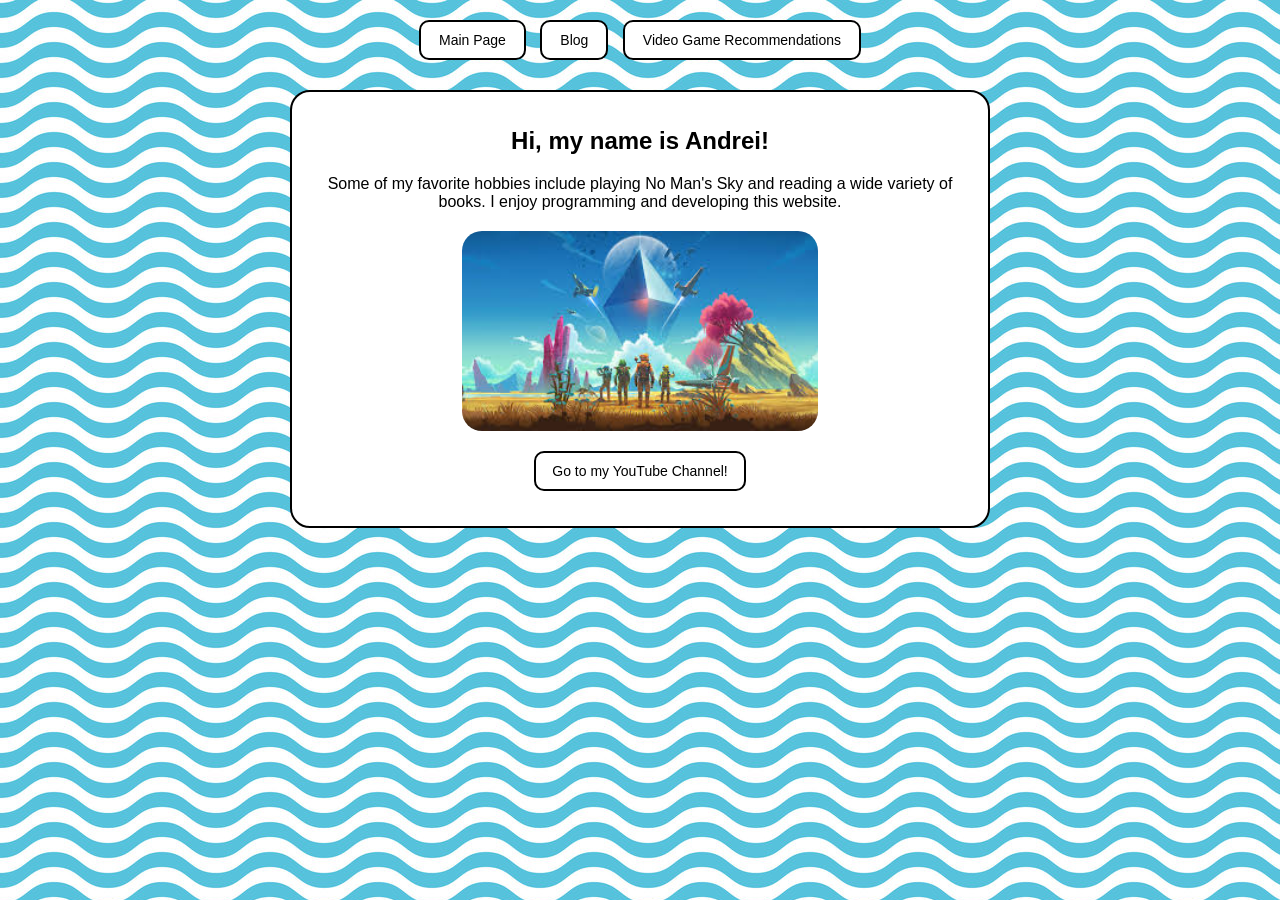
<file: index.html>
<!DOCTYPE html>
<html lang="en">

<head>
<meta charset="UTF-8">
<title>Admin Panel</title>
<link rel="stylesheet" href="style.css">
</head>

<body>

    <nav>
        <a href="index.html"><button>Main Page</button></a>
        <a href="Blog.html"><button>Blog</button></a>
        <a href="vgr.html"><button>Video Game Recommendations</button></a>
    </nav>

    <div class="container">

        <header>
            <h2>
                <center>Hi, my name is Andrei!</center>
            </h2>
        </header>

        <main>
            <p>
                <center>
                    Some of my favorite hobbies include playing No Man's Sky and reading a wide variety of books.
                    I enjoy programming and developing this website.
                </center>
            </p>

            <center>
                <img src="nms.jpg" height="200" alt="No Man's Sky Preview Image">
            </center>
        </main>

        <footer>
            <a href="https://www.youtube.com/@Andrei-w4u">
                <center>
                    <button>Go to my YouTube Channel!</button>
                </center>
            </a>
        </footer>

    </div>

</body>

</html>
</file>
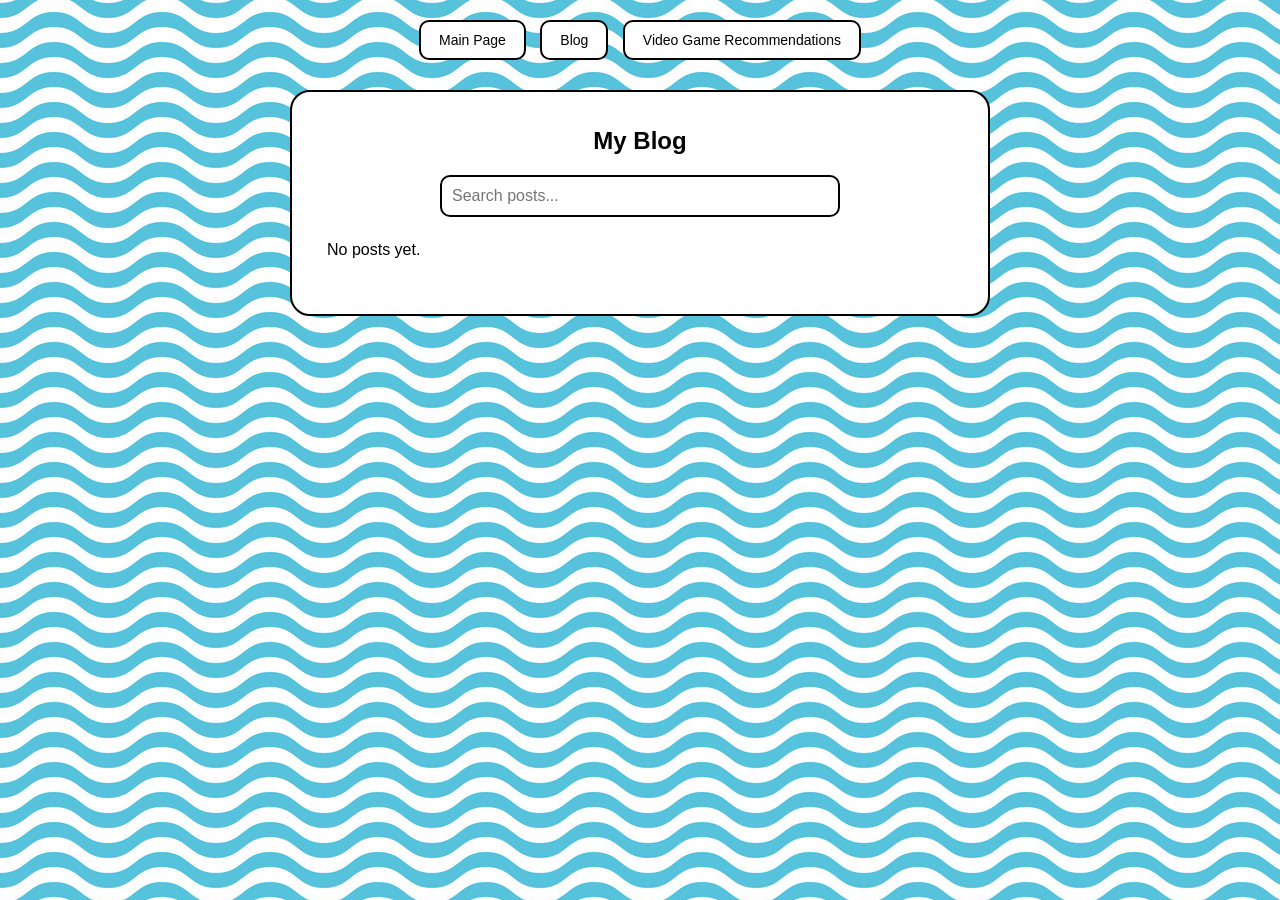
<file: Blog.html>
<!DOCTYPE html>
<html lang="en">
<head>
<meta charset="UTF-8">
<title>My Blog</title>
<link rel="stylesheet" href="style.css">
<style>
/* Search Bar */
#searchBar {
    padding: 10px;
    font-size: 16px;
    border-radius: 10px;
    width: 100%;
    max-width: 400px;
    margin-bottom: 20px;
    border: 2px solid black;
    box-sizing: border-box;
}

/* Navigation Buttons */
nav {
    text-align: center;
    margin-bottom: 25px;
}
nav button {
    margin: 5px;
}

/* Admin Panel Section */
#adminPanel input, #adminPanel textarea, #adminPanel button {
    display: block;
    width: 100%;
    margin-bottom: 10px;
    font-size: 14px;
    border-radius: 10px;
    padding: 10px;
    border: 2px solid gray;
    box-sizing: border-box;
}

/* Blog Posts */
.post {
    border: 1px solid black;
    border-radius: 15px;
    padding: 15px;
    margin-bottom: 20px;
    background-color: white;
}
.post small {
    color: gray;
    display: block;
    margin-bottom: 10px;
}
</style>
</head>
<body>

<!-- Navigation -->
<nav>
    <a href="index.html"><button>Main Page</button></a>
    <a href="Blog.html"><button>Blog</button></a>
    <a href="vgr.html"><button>Video Game Recommendations</button></a>
</nav>

<div class="container">
    <h2>My Blog</h2>

    <!-- Admin Panel -->
    <div id="adminPanel" style="display:none;">
        <h3>Admin Panel</h3>
        <input id="title" placeholder="Post Title">
        <textarea id="content" placeholder="Write your post..."></textarea>
        <button onclick="publish()">Publish Post</button>
        <hr>
    </div>

    <!-- Search Bar -->
    <input type="text" id="searchBar" placeholder="Search posts..." onkeyup="searchPosts()">

    <!-- Posts -->
    <div id="posts"></div>
</div>

<script>
// ----- Admin Login for Privileges -----
let isAdmin = false;
function askAdminLogin() {
    const pass = prompt("Enter admin password for editing privileges:");
    if(pass === "203118") {
        isAdmin = true;
        document.getElementById("adminPanel").style.display = "block";
        alert("Admin privileges granted!");
    } else {
        alert("Reverting to guest mode. You can view posts but cannot edit.");
    }
}

// Ask admin login on page load
askAdminLogin();

// ----- Load Posts -----
let posts = JSON.parse(localStorage.getItem("posts")) || [];

// ----- Save Posts -----
function save() {
    localStorage.setItem("posts", JSON.stringify(posts));
}

// ----- Generate Unique ID -----
function generateId() {
    return Date.now() + "-" + Math.floor(Math.random() * 100000);
}

// ----- Display Posts -----
function showPosts(list = posts){
    const area = document.getElementById("posts");
    area.innerHTML = "";

    if(list.length === 0){
        area.innerHTML = "<p>No posts yet.</p>";
        return;
    }

    list.slice().reverse().forEach(post => {
        area.innerHTML += `
        <div class="post">
            <h3>${post.title}</h3>
            <small>${post.date || ""}</small>
            <p>${post.content}</p>
            ${isAdmin ? `
                <button data-id="${post.id}" onclick="editPost(this)">Edit</button>
                <button data-id="${post.id}" onclick="deletePost(this)">Delete</button>
            ` : ""}
        </div>`;
    });
}

// ----- Publish Post -----
function publish(){
    if(!isAdmin) return;
    const title = document.getElementById("title").value.trim();
    const content = document.getElementById("content").value.trim();
    if(!title || !content) return;

    const date = new Date().toLocaleString();
    const contentHtml = content.replace(/\n/g, "<br>");
    const id = generateId();
    posts.push({id, title, content: contentHtml, date});
    save();
    showPosts();

    document.getElementById("title").value = "";
    document.getElementById("content").value = "";
}

// ----- Delete Post -----
function deletePost(button){
    if(!isAdmin) return;
    const id = button.getAttribute("data-id");
    if(confirm("Delete this post?")){
        posts = posts.filter(p => p.id !== id);
        save();
        showPosts();
    }
}

// ----- Edit Post -----
function editPost(button){
    if(!isAdmin) return;
    const id = button.getAttribute("data-id");
    const post = posts.find(p => p.id === id);
    if(!post) return;

    const newTitle = prompt("Edit title:", post.title);
    let newContent = prompt("Edit content (line breaks will be preserved):", post.content.replace(/<br>/g,"\n"));
    if(newTitle !== null && newContent !== null){
        post.title = newTitle;
        post.content = newContent.replace(/\n/g,"<br>");
        save();
        showPosts();
    }
}

// ----- Search Posts -----
function searchPosts(){
    const term = document.getElementById("searchBar").value.toLowerCase();
    const filtered = posts.filter(p =>
        p.title.toLowerCase().includes(term) ||
        p.content.toLowerCase().includes(term)
    );
    showPosts(filtered);
}

// ----- Initial Display -----
showPosts();
</script>

</body>
</html>
</file>
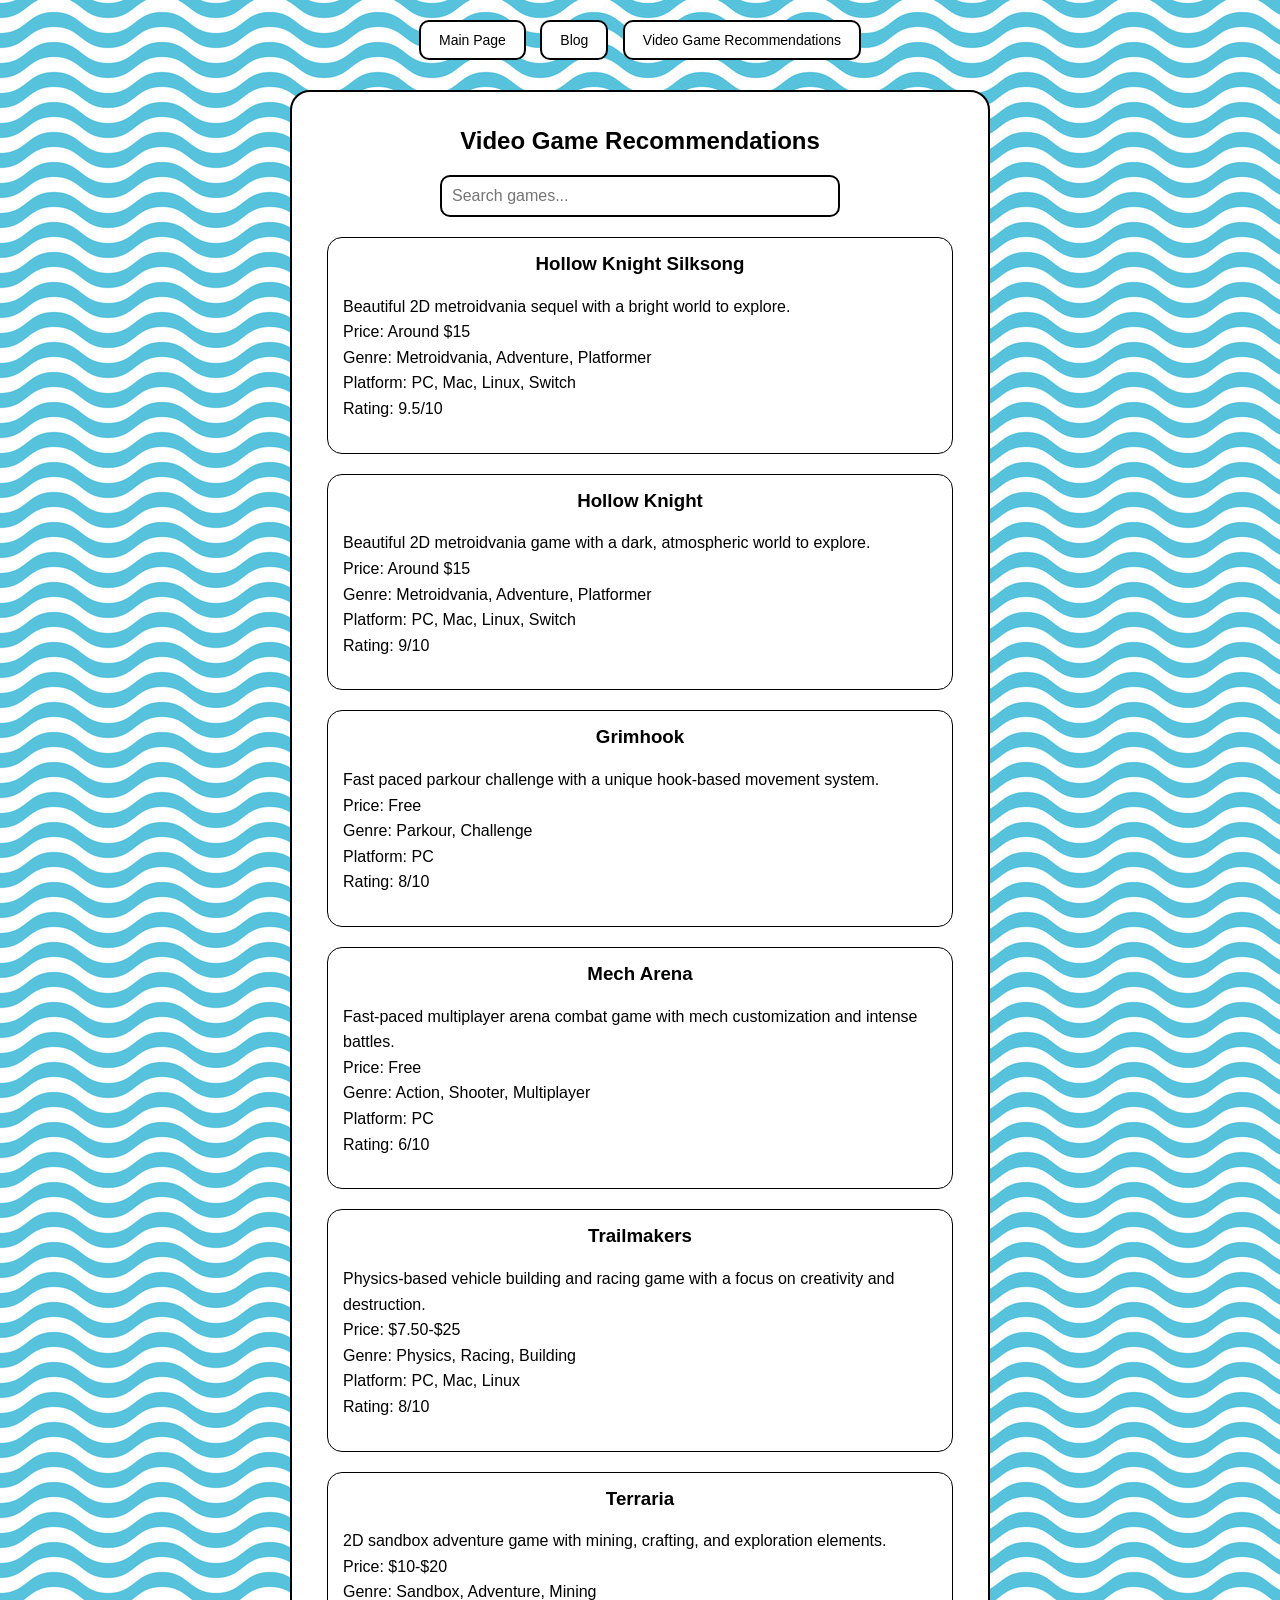
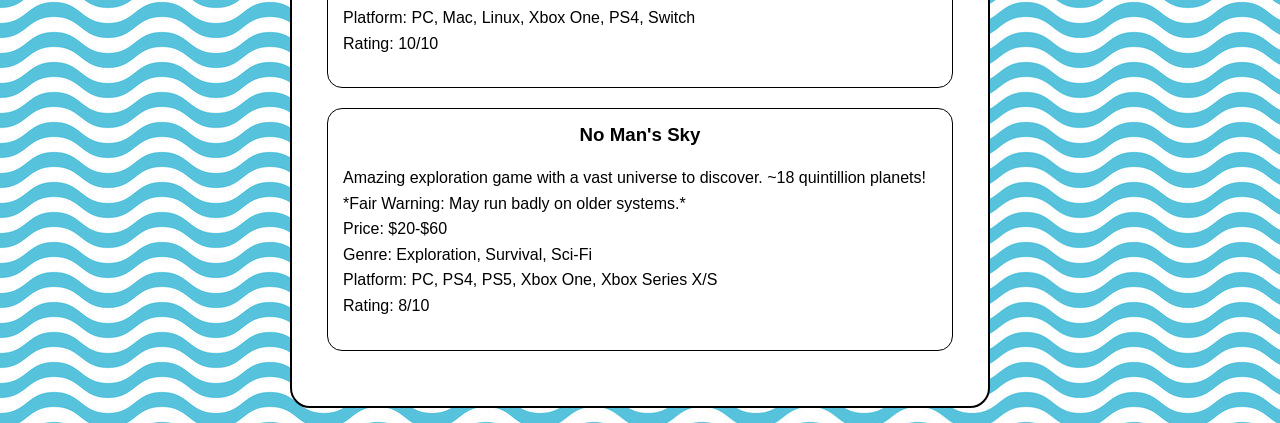
<file: vgr.html>
<!DOCTYPE html>
<html lang="en">
<head>
<meta charset="UTF-8">
<title>Video Game Recommendations</title>
<link rel="stylesheet" href="style.css">
<style>
/* ===== Search Bar ===== */
#searchBar {
    display: block;
    margin: 0 auto 20px auto;
    padding: 10px;
    font-size: 16px;
    border-radius: 10px;
    width: 90%;
    max-width: 400px;
    border: 2px solid black;
    box-sizing: border-box;
}

/* ===== Game Cards ===== */
.game {
    border: 1px solid black;
    padding: 15px;
    margin-bottom: 20px;
    border-radius: 15px;
    background-color: white;
}

/* ===== Admin Buttons ===== */
.game button {
    margin-top: 8px;
    margin-right: 5px;
    border-radius: 8px;
    cursor: pointer;
    padding: 5px 10px;
    font-size: 13px;
    border: 2px solid black;
    background-color: white;
}
.game button:hover {
    background-color: #eee;
}

/* ===== Admin Panel ===== */
#adminPanel {
    max-width: 700px;
    margin: 20px auto;
    background-color: white;
    padding: 25px;
    border-radius: 20px;
    border: 2px solid black;
    box-sizing: border-box;
}

/* ===== Admin Panel Input Boxes ===== */
#adminPanel input, #adminPanel textarea, #adminPanel button {
    display: block;
    width: 100%;
    margin-bottom: 10px;
    padding: 10px;
    border-radius: 10px;
    border: 2px solid gray;
    font-size: 14px;
    box-sizing: border-box;
}
</style>
</head>
<body>

<nav>
    <a href="index.html"><button>Main Page</button></a>
    <a href="Blog.html"><button>Blog</button></a>
    <a href="vgr.html"><button>Video Game Recommendations</button></a>
</nav>

<div class="container">
    <h2>Video Game Recommendations</h2>

    <!-- Admin Panel -->
    <div id="adminPanel" style="display:none;">
        <h3>Admin Panel - Add New Game</h3>
        <input type="text" id="gameTitle" placeholder="Game Title">
        <textarea id="gameDescription" placeholder="Description"></textarea>
        <input type="text" id="gamePrice" placeholder="Price">
        <input type="text" id="gameGenre" placeholder="Genre">
        <input type="text" id="gamePlatform" placeholder="Platform(s)">
        <input type="text" id="gameRating" placeholder="Rating">
        <button onclick="addGame()">Add Game</button>
        <hr>
    </div>

    <!-- Search Bar -->
    <input type="text" id="searchBar" placeholder="Search games..." onkeyup="filterGames()">

    <!-- Games List -->
    <div id="games"></div>
</div>

<script>
// ----- Admin Login -----
let isAdmin = false;
function askAdminLogin() {
    const pass = prompt("Enter admin password for editing privileges:");
    if(pass === "203118") {
        isAdmin = true;
        document.getElementById("adminPanel").style.display = "block";
        alert("Admin privileges granted!");
    } else {
        alert("Reverting to guest mode. You can view games only.");
    }
}
askAdminLogin();

// ----- Preloaded Games -----
const defaultGames = [
    {id:'1', title:"No Man's Sky", description:"Amazing exploration game with a vast universe to discover. ~18 quintillion planets! *Fair Warning: May run badly on older systems.*", price:"$20-$60", genre:"Exploration, Survival, Sci-Fi", platform:"PC, PS4, PS5, Xbox One, Xbox Series X/S", rating:"8/10"},
    {id:'2', title:"Terraria", description:"2D sandbox adventure game with mining, crafting, and exploration elements.", price:"$10-$20", genre:"Sandbox, Adventure, Mining", platform:"PC, Mac, Linux, Xbox One, PS4, Switch", rating:"10/10"},
    {id:'3', title:"Trailmakers", description:"Physics-based vehicle building and racing game with a focus on creativity and destruction.", price:"$7.50-$25", genre:"Physics, Racing, Building", platform:"PC, Mac, Linux", rating:"8/10"},
    {id:'4', title:"Mech Arena", description:"Fast-paced multiplayer arena combat game with mech customization and intense battles.", price:"Free", genre:"Action, Shooter, Multiplayer", platform:"PC", rating:"6/10"},
    {id:'5', title:"Grimhook", description:"Fast paced parkour challenge with a unique hook-based movement system.", price:"Free", genre:"Parkour, Challenge", platform:"PC", rating:"8/10"},
    {id:'6', title:"Hollow Knight", description:"Beautiful 2D metroidvania game with a dark, atmospheric world to explore.", price:"Around $15", genre:"Metroidvania, Adventure, Platformer", platform:"PC, Mac, Linux, Switch", rating:"9/10"},
    {id:'7', title:"Hollow Knight Silksong", description:"Beautiful 2D metroidvania sequel with a bright world to explore.", price:"Around $15", genre:"Metroidvania, Adventure, Platformer", platform:"PC, Mac, Linux, Switch", rating:"9.5/10"}
];

// ----- Load Games -----
let games = JSON.parse(localStorage.getItem("games"));
if(!games || games.length===0){ games = defaultGames; localStorage.setItem("games", JSON.stringify(games)); }
function saveGames(){ localStorage.setItem("games", JSON.stringify(games)); }

// ----- Display Games -----
function showGames(list = games){
    const area = document.getElementById("games");
    area.innerHTML = "";
    if(list.length===0){ area.innerHTML="<p>No games yet.</p>"; return; }
    list.slice().reverse().forEach(game=>{
        area.innerHTML+=`
        <div class="game">
            <h3>${game.title}</h3>
            <p>${game.description}<br>Price: ${game.price}<br>Genre: ${game.genre}<br>Platform: ${game.platform}<br>Rating: ${game.rating}</p>
            ${isAdmin ? `<button data-id="${game.id}" onclick="editGame(this)">Edit</button>
            <button data-id="${game.id}" onclick="deleteGame(this)">Delete</button>` : ""}
        </div>`;
    });
}

// ----- Add Game -----
function addGame(){
    if(!isAdmin) return;
    const title = document.getElementById("gameTitle").value.trim();
    const description = document.getElementById("gameDescription").value.trim();
    const price = document.getElementById("gamePrice").value.trim();
    const genre = document.getElementById("gameGenre").value.trim();
    const platform = document.getElementById("gamePlatform").value.trim();
    const rating = document.getElementById("gameRating").value.trim();
    if(!title || !description || !price || !genre || !platform || !rating) return;
    const id = Date.now()+"-"+Math.floor(Math.random()*1000);
    games.push({id, title, description, price, genre, platform, rating});
    saveGames();
    showGames();
    document.getElementById("gameTitle").value="";
    document.getElementById("gameDescription").value="";
    document.getElementById("gamePrice").value="";
    document.getElementById("gameGenre").value="";
    document.getElementById("gamePlatform").value="";
    document.getElementById("gameRating").value="";
}

// ----- Delete Game -----
function deleteGame(button){
    if(!isAdmin) return;
    const id = button.getAttribute("data-id");
    if(confirm("Delete this game?")){
        games = games.filter(g=>g.id!==id);
        saveGames();
        showGames();
    }
}

// ----- Edit Game -----
function editGame(button){
    if(!isAdmin) return;
    const id = button.getAttribute("data-id");
    const game = games.find(g=>g.id===id);
    if(!game) return;
    const title = prompt("Edit Game Title:", game.title);
    const description = prompt("Edit Description:", game.description);
    const price = prompt("Edit Price:", game.price);
    const genre = prompt("Edit Genre:", game.genre);
    const platform = prompt("Edit Platform(s):", game.platform);
    const rating = prompt("Edit Rating:", game.rating);
    if(title && description && price && genre && platform && rating){
        game.title = title;
        game.description = description;
        game.price = price;
        game.genre = genre;
        game.platform = platform;
        game.rating = rating;
        saveGames();
        showGames();
    }
}

// ----- Search -----
function filterGames(){
    const term = document.getElementById("searchBar").value.toLowerCase();
    const filtered = games.filter(g =>
        g.title.toLowerCase().includes(term) ||
        g.description.toLowerCase().includes(term) ||
        g.price.toLowerCase().includes(term) ||
        g.genre.toLowerCase().includes(term) ||
        g.platform.toLowerCase().includes(term) ||
        g.rating.toLowerCase().includes(term)
    );
    showGames(filtered);
}

// ----- Initial Display -----
showGames();
</script>

</body>
</html>
</file>
<file: style.css>
/* ===== Page Background ===== */
body {
    margin: 0;
    padding: 15px;
    font-family: "Comic Sans MS", sans-serif;
    background-image: url("waves.jpg");
    background-repeat: repeat;
}

/* ===== Navigation Bar ===== */
nav {
    text-align: center;
    margin-bottom: 25px;
}
nav button {
    margin: 5px;
    padding: 10px 18px;
    font-size: 14px;
    border-radius: 10px;
    border: 2px solid black;
    background-color: white;
    cursor: pointer;
    transition: 0.2s;
}
nav button:hover {
    background-color: #eeeeee;
}

/* ===== Main Container ===== */
.container {
    max-width: 700px;
    margin: 0 auto;
    background-color: white;
    padding: 35px;
    border-radius: 20px;
    border: 2px solid black;
    box-sizing: border-box;
}

/* ===== Headings ===== */
h1, h2, h3 {
    margin-top: 0;
    text-align: center;
}

/* ===== Paragraph Text ===== */
p {
    line-height: 1.6;
}

/* ===== Images ===== */
img {
    display: block;
    margin: 20px auto;
    border-radius: 20px;
    max-width: 100%;
}

/* ===== Inputs & Textareas ===== */
input, textarea {
    display: block;
    width: 100%;
    padding: 10px;
    margin-bottom: 15px;
    border-radius: 10px;
    border: 2px solid gray;
    font-size: 14px;
    box-sizing: border-box;
}

/* ===== Center Search Bar ===== */
#searchBar {
    display: block;
    margin: 0 auto 20px auto;
    padding: 10px;
    font-size: 16px;
    border-radius: 10px;
    width: 90%;
    max-width: 400px;
    border: 2px solid black;
    box-sizing: border-box;
}

/* ===== Buttons ===== */
button {
    padding: 10px 16px;
    font-size: 14px;
    border-radius: 10px;
    cursor: pointer;
    border: 2px solid black;
    background-color: white;
    transition: 0.2s;
}
button:hover {
    background-color: #eeeeee;
}

/* ===== Blog Post Cards ===== */
.post {
    border: 1px solid black;
    padding: 15px;
    margin-bottom: 20px;
    border-radius: 15px;
    background-color: white;
}
.post small {
    color: gray;
    display: block;
    margin-bottom: 10px;
}

/* ===== Admin Panel ===== */
#adminPanel {
    margin-bottom: 30px;
}

/* ===== Comment Section (if ever used) ===== */
.comment {
    border-bottom: 2px solid #ccc;
    padding: 8px;
}
</file>
